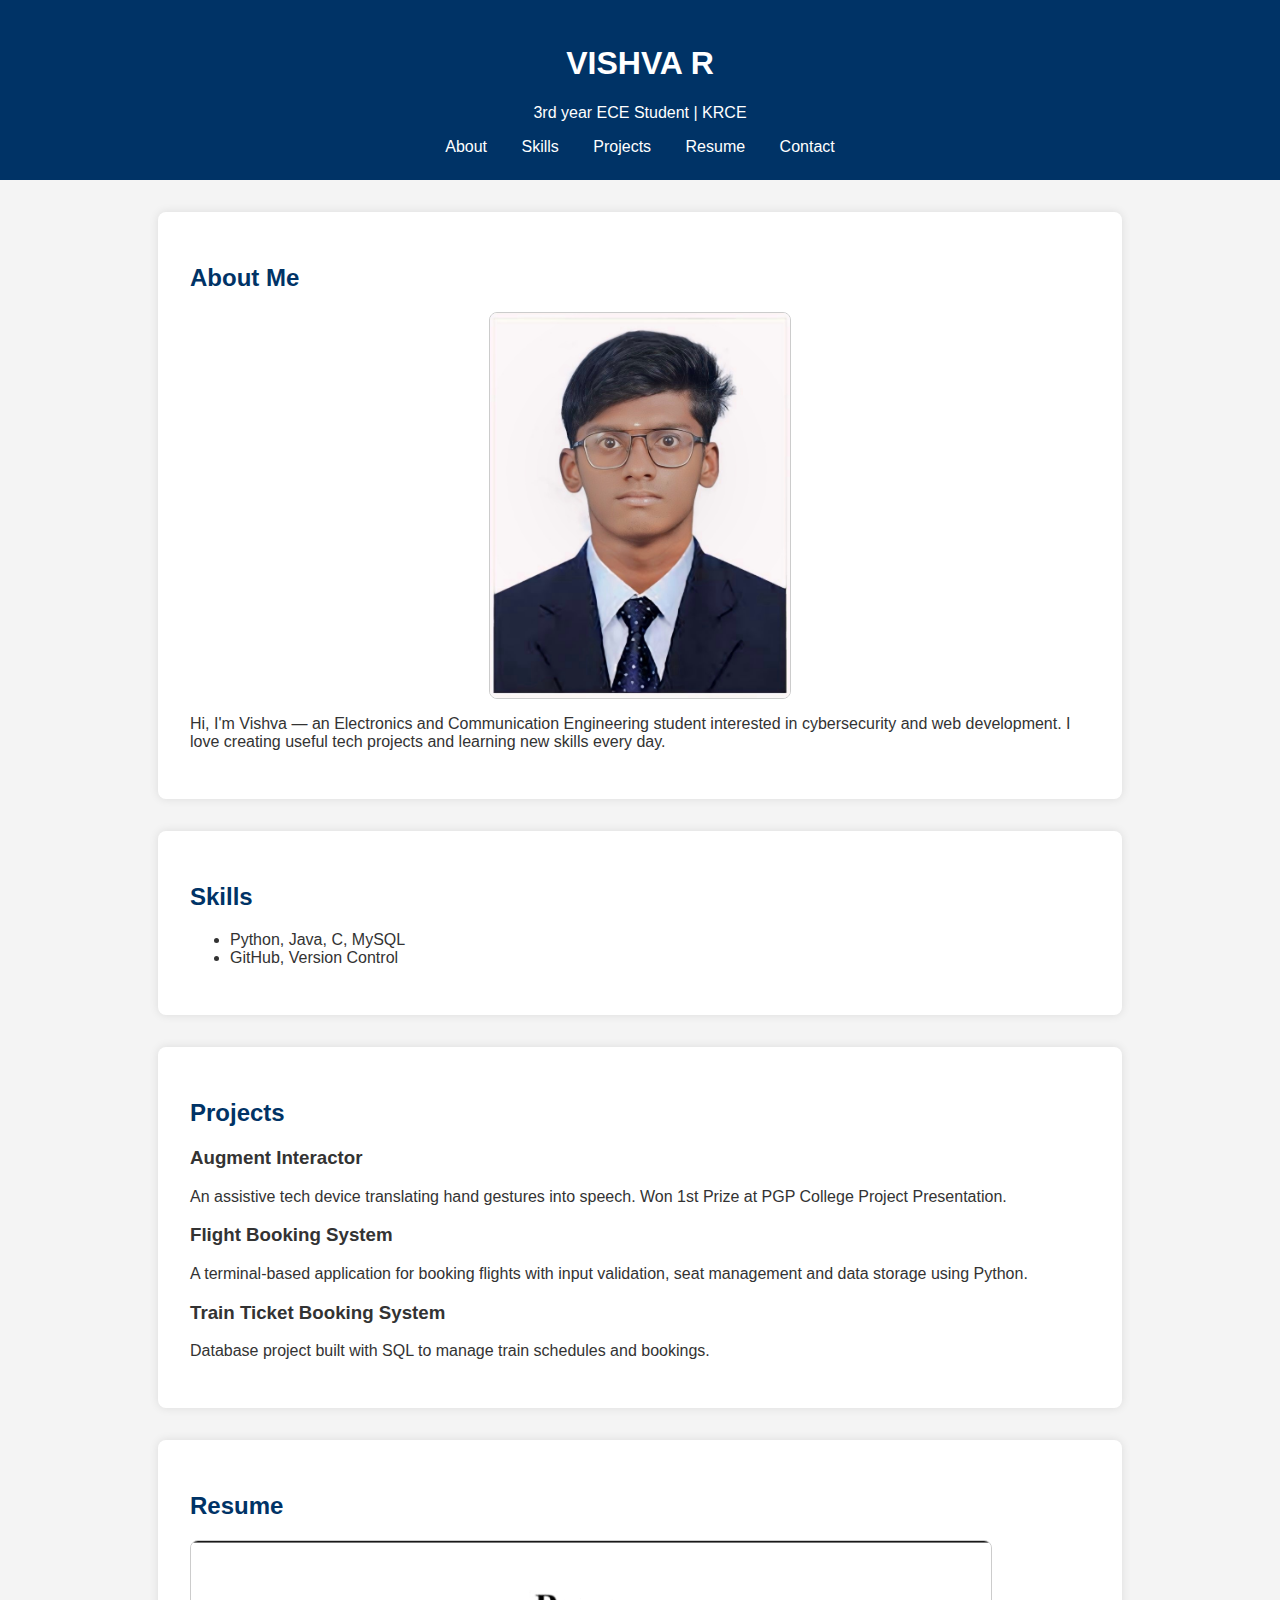
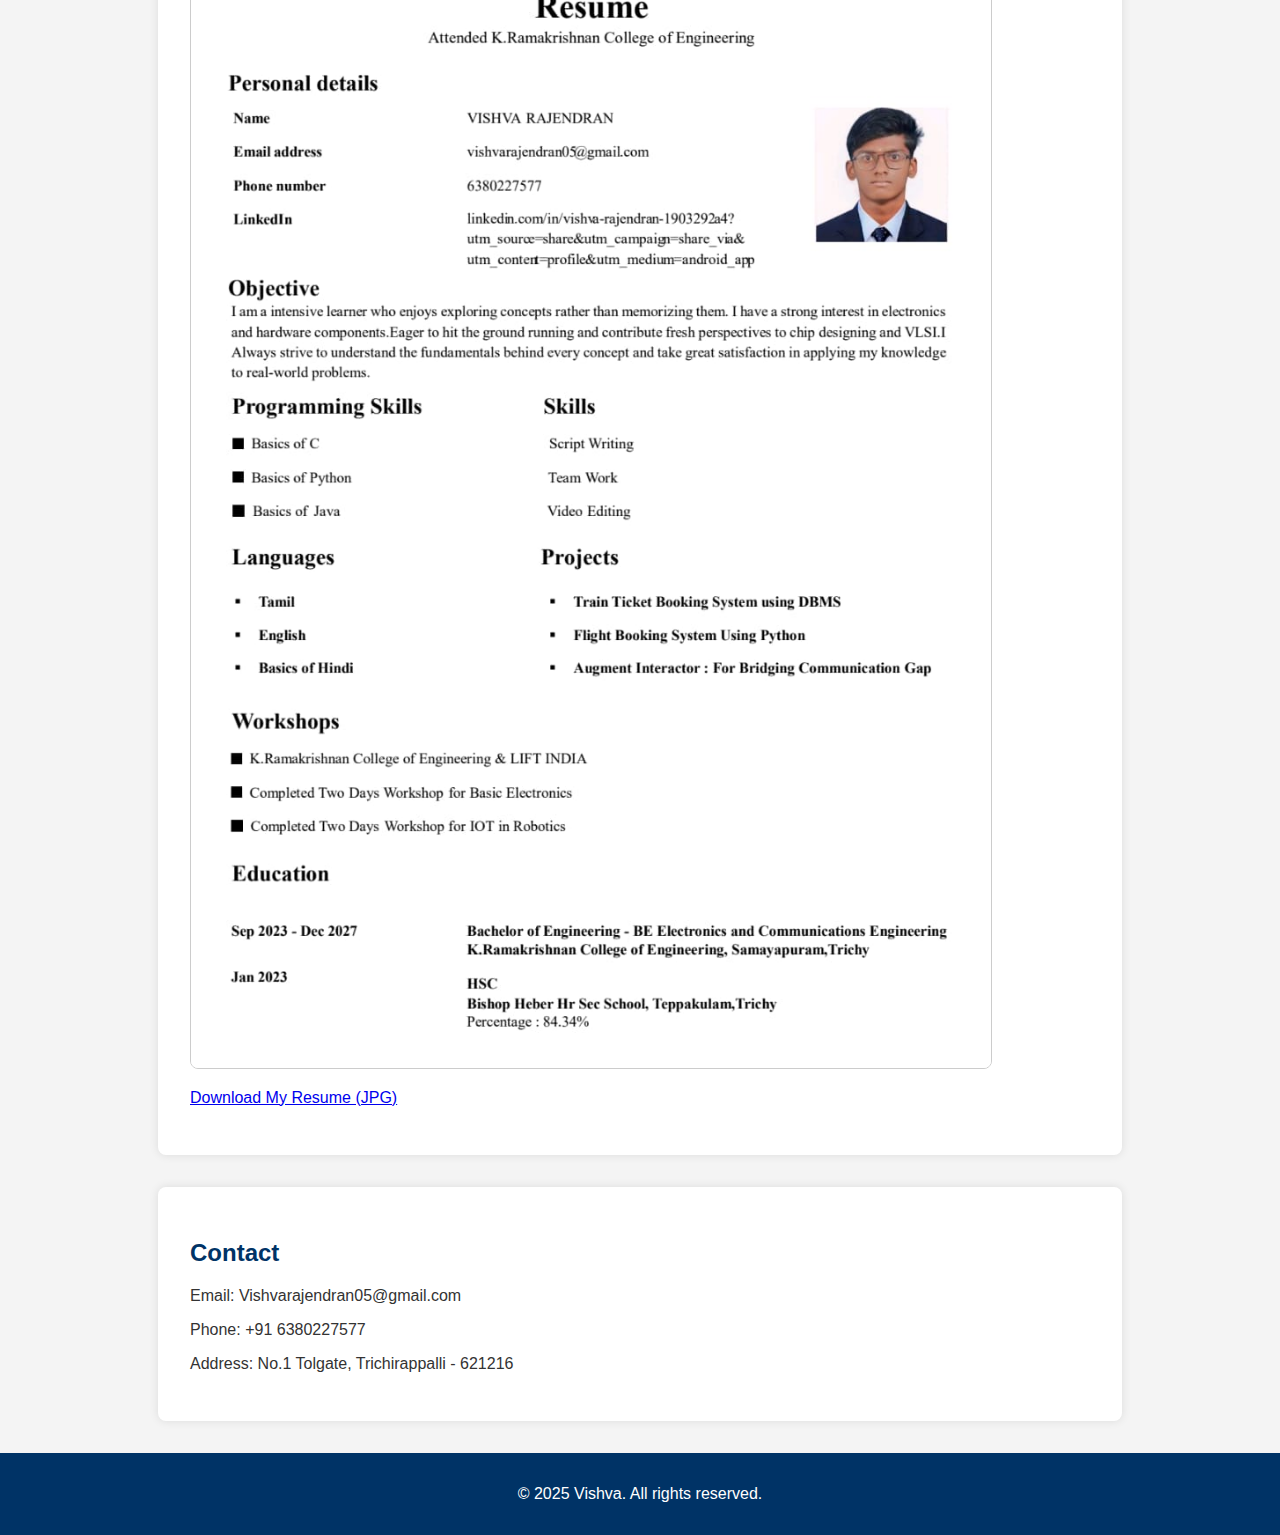
<file: index.html>
<!DOCTYPE html>
<html lang="en">
<head>
  <meta charset="UTF-8" />
  <meta name="viewport" content="width=device-width, initial-scale=1.0" />
  <title>Vishva's Portfolio</title>
  <style>
    body {
      font-family: Arial, sans-serif;
      margin: 0;
      padding: 0;
      background-color: #f4f4f4;
      color: #333;
    }
    header {
      background-color: #003366;
      color: white;
      padding: 1.5rem 0;
      text-align: center;
    }
    nav a {
      margin: 0 15px;
      color: white;
      text-decoration: none;
    }
    section {
      max-width: 900px;
      margin: 2rem auto;
      padding: 2rem;
      background: white;
      border-radius: 8px;
      box-shadow: 0 0 10px rgba(0,0,0,0.1);
    }
    img.profile {
      max-width: 150px;
      border-radius: 50%;
      display: block;
      margin: 0 auto;
    }
    .footer {
      text-align: center;
      padding: 1rem;
      background-color: #003366;
      color: white;
    }
    h2 {
      color: #003366;
    }
  </style>
</head>
<body>

  <header>
    <h1>VISHVA R</h1>
    <p>3rd year ECE Student | KRCE</p>
    <nav>
      <a href="#about">About</a>
      <a href="#skills">Skills</a>
      <a href="#projects">Projects</a>
      <a href="#resume">Resume</a>
      <a href="#contact">Contact</a>
    </nav>
  </header>

  <section id="about">
    <h2>About Me</h2>
  <img src="vishva-photo.jpg" alt="Vishva's Profile" style="width:100%; max-width:300px; display:block; margin:auto; border-radius:8px; border:1px solid #ccc;" />
    <p>Hi, I'm Vishva — an Electronics and Communication Engineering student interested in cybersecurity and web development. I love creating useful tech projects and learning new skills every day.</p>
  </section>

  <section id="skills">
    <h2>Skills</h2>
    <ul>
      <li>Python, Java, C, MySQL</li>
      <li>GitHub, Version Control</li>
    </ul>
  </section>

  <section id="projects">
    <h2>Projects</h2>
    <h3>Augment Interactor</h3>
    <p>An assistive tech device translating hand gestures into speech. Won 1st Prize at PGP College Project Presentation.</p>
    <h3>Flight Booking System</h3>
    <p>A terminal-based application for booking flights with input validation, seat management and data storage using Python.</p>
    <h3>Train Ticket Booking System</h3>
    <p>Database project built with SQL to manage train schedules and bookings.</p>
  </section>

  <section id="resume">
  <h2>Resume</h2>
  <img src="vishva-resume.jpg" alt="Vishva's Resume" style="width:100%; max-width:800px; border:1px solid #ccc; border-radius:8px;" />
  <p><a href="vishva-resume.jpg" download>Download My Resume (JPG)</a></p>
</section>

  </section>

  <section id="contact">
    <h2>Contact</h2>
    <p>Email: Vishvarajendran05@gmail.com</p>
    <p>Phone: +91 6380227577</p>
    <p>Address: No.1 Tolgate, Trichirappalli - 621216</p>
  </section>

  <div class="footer">
    <p>&copy; 2025 Vishva. All rights reserved.</p>
  </div>

</body>
</html>
</file>
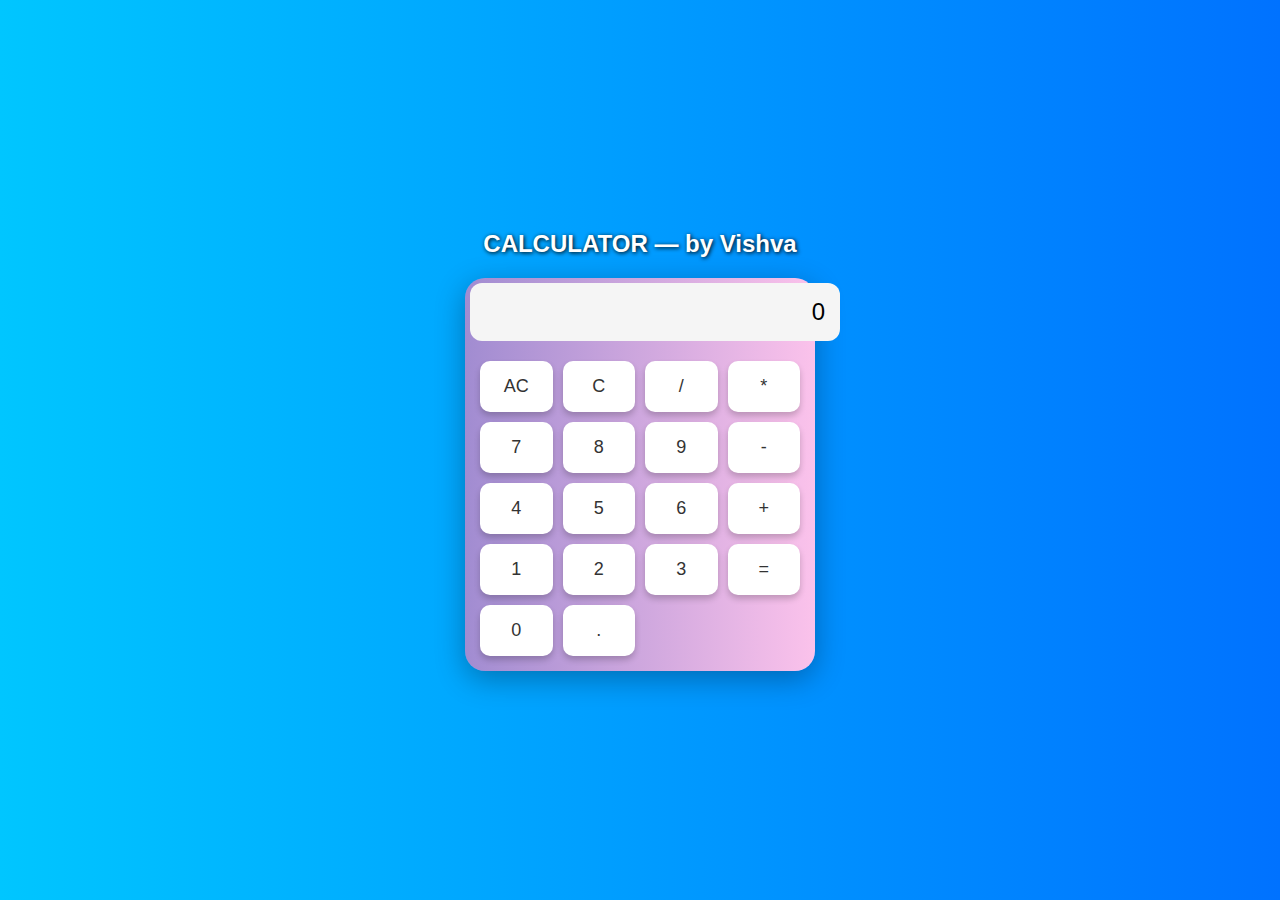
<file: TASK3/index.html>
<!DOCTYPE html>
<html lang="en">
<head>
  <meta charset="UTF-8">
  <meta name="viewport" content="width=device-width, initial-scale=1.0">
  <title>CALCULATOR — by Vishva</title>
  <link rel="stylesheet" href="style.css">
</head>
<body>
  <div class="title">CALCULATOR — by Vishva</div>
  <div class="calculator">
    <input type="text" id="display" readonly value="0">
    <div class="buttons">
      <button onclick="clearDisplay()">AC</button>
      <button onclick="deleteChar()">C</button>
      <button onclick="append('/')">/</button>
      <button onclick="append('*')">*</button>

      <button onclick="append('7')">7</button>
      <button onclick="append('8')">8</button>
      <button onclick="append('9')">9</button>
      <button onclick="append('-')">-</button>

      <button onclick="append('4')">4</button>
      <button onclick="append('5')">5</button>
      <button onclick="append('6')">6</button>
      <button onclick="append('+')">+</button>

      <button onclick="append('1')">1</button>
      <button onclick="append('2')">2</button>
      <button onclick="append('3')">3</button>
      <button onclick="calculate()">=</button>

      <button onclick="append('0')">0</button>
      <button onclick="append('.')">.</button>
    </div>
  </div>

  <script src="script.js"></script>
</body>
</html>
</file>
<file: TASK3/style.css>
body {
  margin: 0;
  padding: 0;
  font-family: 'Segoe UI', sans-serif;
  display: flex;
  flex-direction: column;
  align-items: center;
  justify-content: center;
  height: 100vh;
  background: linear-gradient(to right, #00c6ff, #0072ff);
}

.title {
  font-size: 24px;
  font-weight: bold;
  color: white;
  margin-bottom: 20px;
  text-shadow: 1px 1px 4px #000;
}

.calculator {
  background: linear-gradient(to right, #a18cd1, #fbc2eb);
  padding: 5px;
  border-radius: 20px;
  box-shadow: 0 8px 30px rgba(0, 0, 0, 0.3);
}

.calculator input {
  width: 100%;
  padding: 15px;
  font-size: 24px;
  text-align: right;
  border: none;
  outline: none;
  border-radius: 12px;
  background: #f5f5f5;
  margin-bottom: 10px;
}

.buttons {
  display: grid;
  grid-template-columns: repeat(4, 1fr);
  gap: 10px;
  padding: 10px;
}

button {
  padding: 15px;
  font-size: 18px;
  border: none;
  border-radius: 10px;
  background: #fff;
  color: #333;
  box-shadow: 0 4px 6px rgba(0, 0, 0, 0.2);
  transition: background 0.3s, transform 0.2s;
}

button:hover {
  background: #d1c4e9;
  transform: translateY(-2px);
}

button:active {
  background: #b39ddb;
  transform: scale(0.98);
}
</file>
